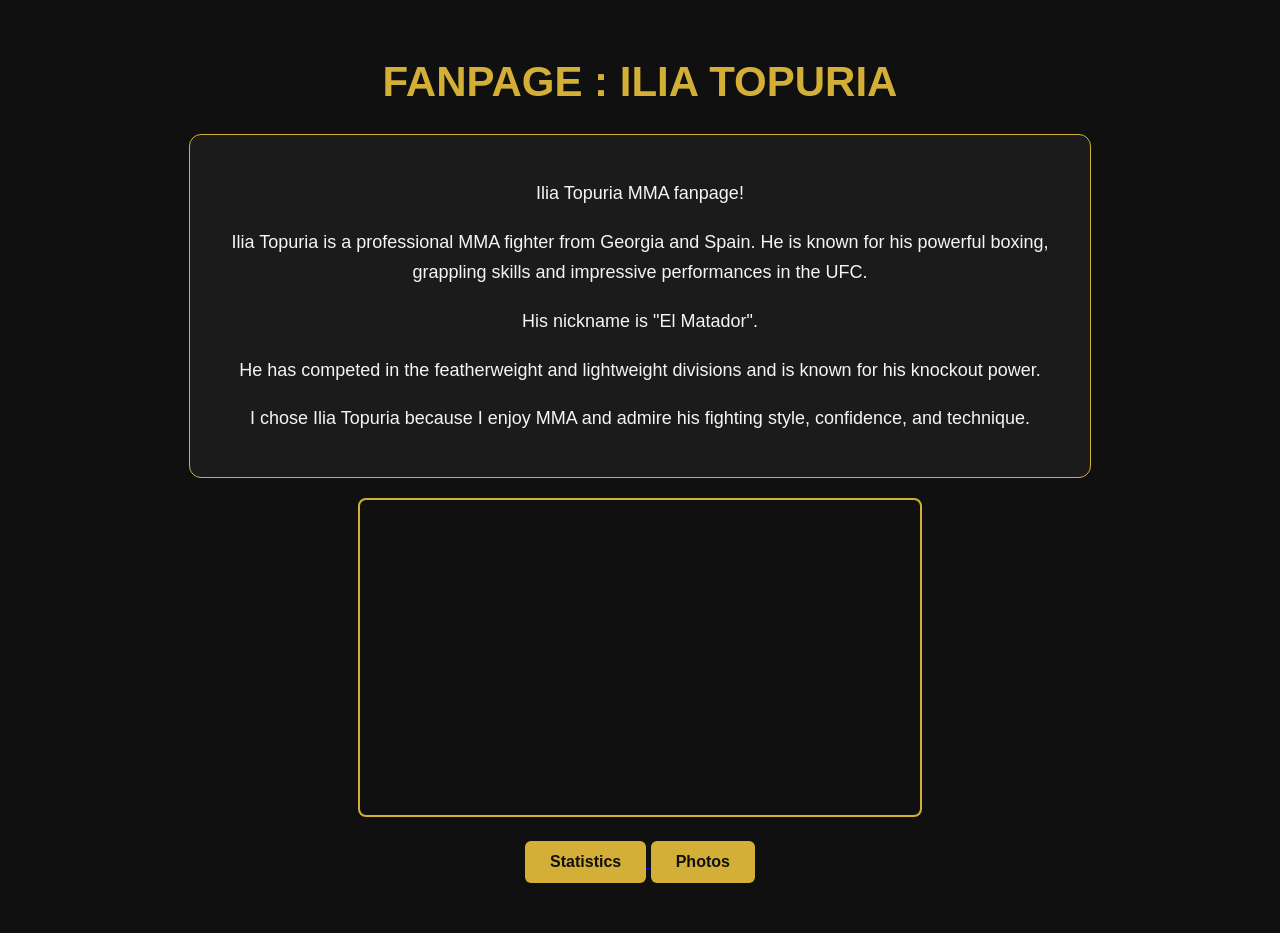
<file: index.html>
<!DOCTYPE html>
<html lang="en">
<head>
    <meta charset="UTF-8">
    <meta name="viewport" content="width=device-width, initial-scale=1.0">
    <title>Ilia Topuria MMA Fanpage</title>
    <link rel="stylesheet" href="style.css">
</head>
<body>
    <div class="title">
        <h1>Fanpage : Ilia Topuria</h1>
    </div>
    <div class="intro">
       
    <p> Ilia Topuria MMA fanpage!</p>

    <p>Ilia Topuria is a professional MMA fighter from Georgia and Spain.
    He is known for his powerful boxing, grappling skills
    and impressive performances in the UFC.</p>

    <p>His nickname is "El Matador".</p>

    <p>He has competed in the featherweight and lightweight
    divisions and is known for his knockout power.</p>

    <p>I chose Ilia Topuria because I enjoy MMA and
    admire his fighting style, confidence, and technique.</p>
</div>
    
    <div class="youtube">
        <iframe width="560" 
                height="315" 
                src="https://www.youtube.com/embed/CuN2kRgh8vs" 
                title="YouTube video player" 
                frameborder="0" 
                allow="accelerometer; autoplay; clipboard-write; encrypted-media; gyroscope; picture-in-picture" 
                allowfullscreen></iframe>
    </div>
    


<div class="menu">
    <a href="statistics.html">
        <input type="button" value="Statistics">
    </a>

    <a href="photos.html">
        <input type="button" value="Photos">
    </a>
</div>

    </div>
</body>
</html>
</file>
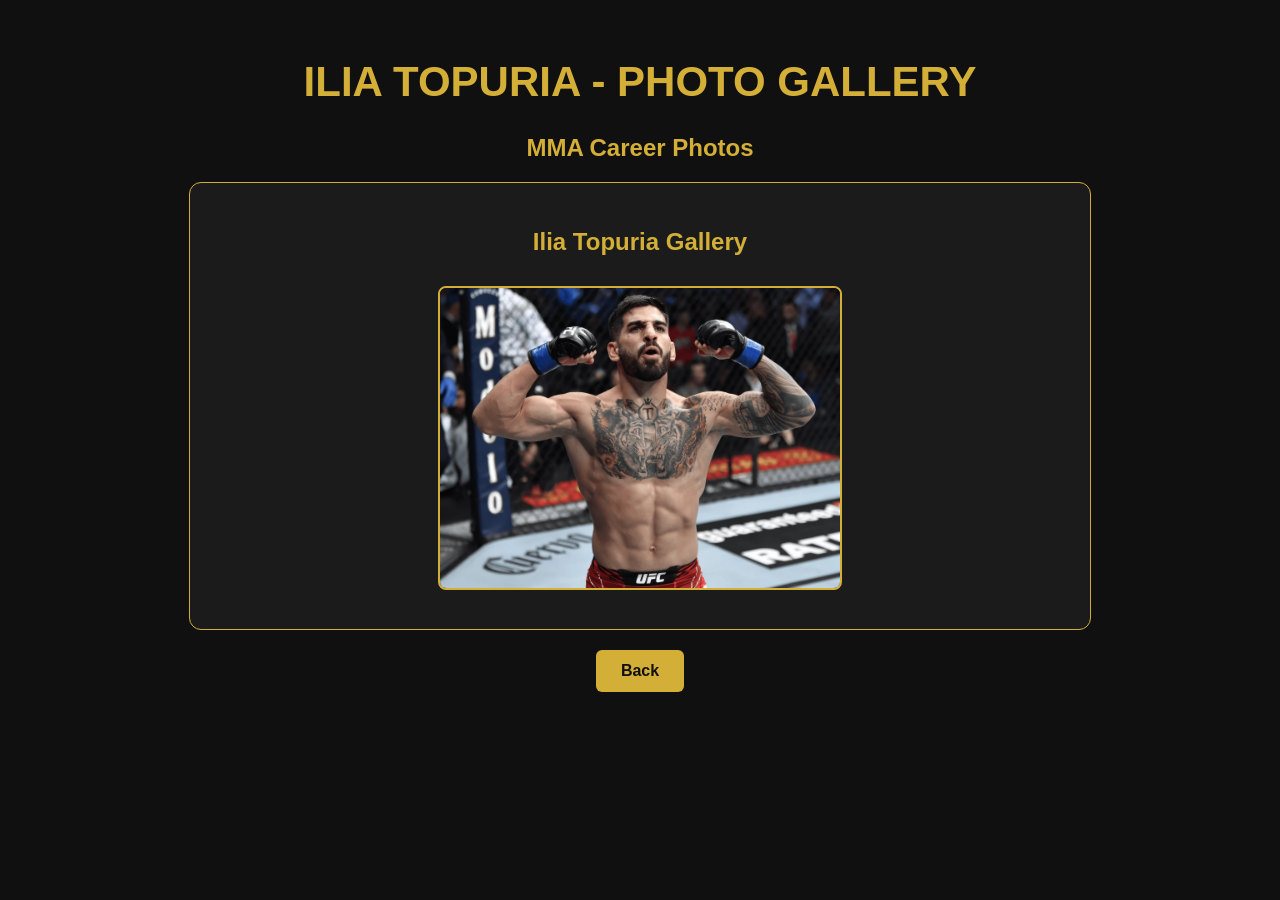
<file: photos.html>
<!DOCTYPE html>
<html lang="en">
<head>
    <meta charset="UTF-8">
    <meta name="viewport" content="width=device-width, initial-scale=1.0">
    <title>Ilia Topuria - Photos</title>
    <link rel="stylesheet" href="style.css">
</head>
<body>
    <div class="title">
        <h1>Ilia Topuria - Photo Gallery</h1>
    </div>

    <div class="subtitle">
        <h2>MMA Career Photos</h2>
    </div>

   <div class="photos">
    <h2>Ilia Topuria Gallery</h2>

    <img src="img/12946417.webp"
         alt="Ilia Topuria"
         width="400">
    
</div>

    <a href="index.html">
        <input type="button" value="Back">
    </a>
</body>
</html>
</file>
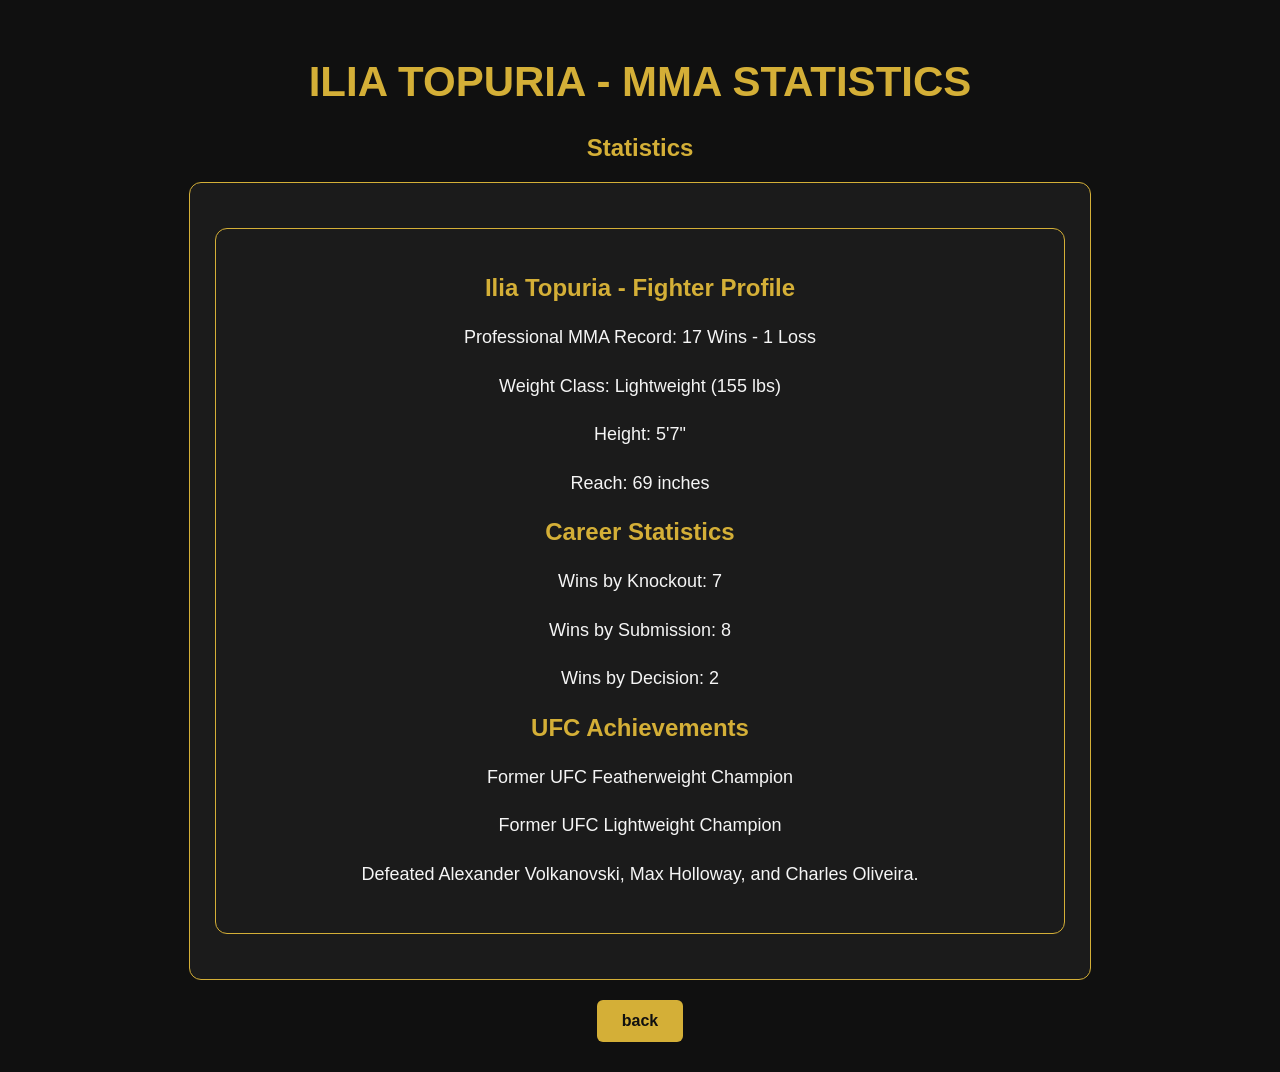
<file: statistics.html>
<!DOCTYPE html>
<html lang="en">
<head>
    <meta charset="UTF-8">
    <meta name="viewport" content="width=device-width, initial-scale=1.0">
    <title>Fanpage: Statistics</title>
    <link rel="stylesheet" href="style.css">
</head>
<body>
    <div class="title">
        <h1>Ilia Topuria - MMA Statistics</h1>
    </div>
    <div class="subtitle">
        <h2>Statistics</h2>
    </div>
    <div class="statistics">
        <div class="statistics">
    <h2>Ilia Topuria - Fighter Profile</h2>

    
    <p>Professional MMA Record: 17 Wins - 1 Loss</p>
    
    <p>Weight Class: Lightweight (155 lbs)</p>
    <p>Height: 5'7"</p>
    <p>Reach: 69 inches</p>
    
    <h2>Career Statistics</h2>

    <p>Wins by Knockout: 7</p>
    <p>Wins by Submission: 8</p>
    <p>Wins by Decision: 2</p>

    <h2>UFC Achievements</h2>

    <p>Former UFC Featherweight Champion</p>
    <p>Former UFC Lightweight Champion</p>
    <p>Defeated Alexander Volkanovski, Max Holloway,
    and Charles Oliveira.</p>
</div>
    </div>
    <a href="index.html"><input type="button" value="back"></a>
</body>
</html>
</file>
<file: style.css>
body {
    background-color: #101010;
    color: #f5f5f5;
    text-align: center;
    font-family: Arial, sans-serif;
    margin: 0;
    padding: 30px;
}

h1 {
    color: #d4af37;
    font-size: 42px;
    text-transform: uppercase;
}

h2 {
    color: #d4af37;
}

p {
    font-size: 18px;
    line-height: 1.7;
}

div {
    margin-bottom: 20px;
}

.intro, .statistics, .photos {
    background-color: #1b1b1b;
    border: 1px solid #d4af37;
    border-radius: 12px;
    padding: 25px;
    max-width: 850px;
    margin: 20px auto;
}

input[type="button"] {
    background-color: #d4af37;
    color: #101010;
    border: none;
    border-radius: 6px;
    padding: 12px 25px;
    font-size: 16px;
    font-weight: bold;
    cursor: pointer;
}

input[type="button"]:hover {
    background-color: #f3d27b;
}

.photos img {
    max-width: 100%;
    height: auto;
    margin: 10px;
    border: 2px solid #d4af37;
    border-radius: 8px;
}

iframe {
    max-width: 100%;
    border: 2px solid #d4af37;
    border-radius: 8px;
}
</file>
